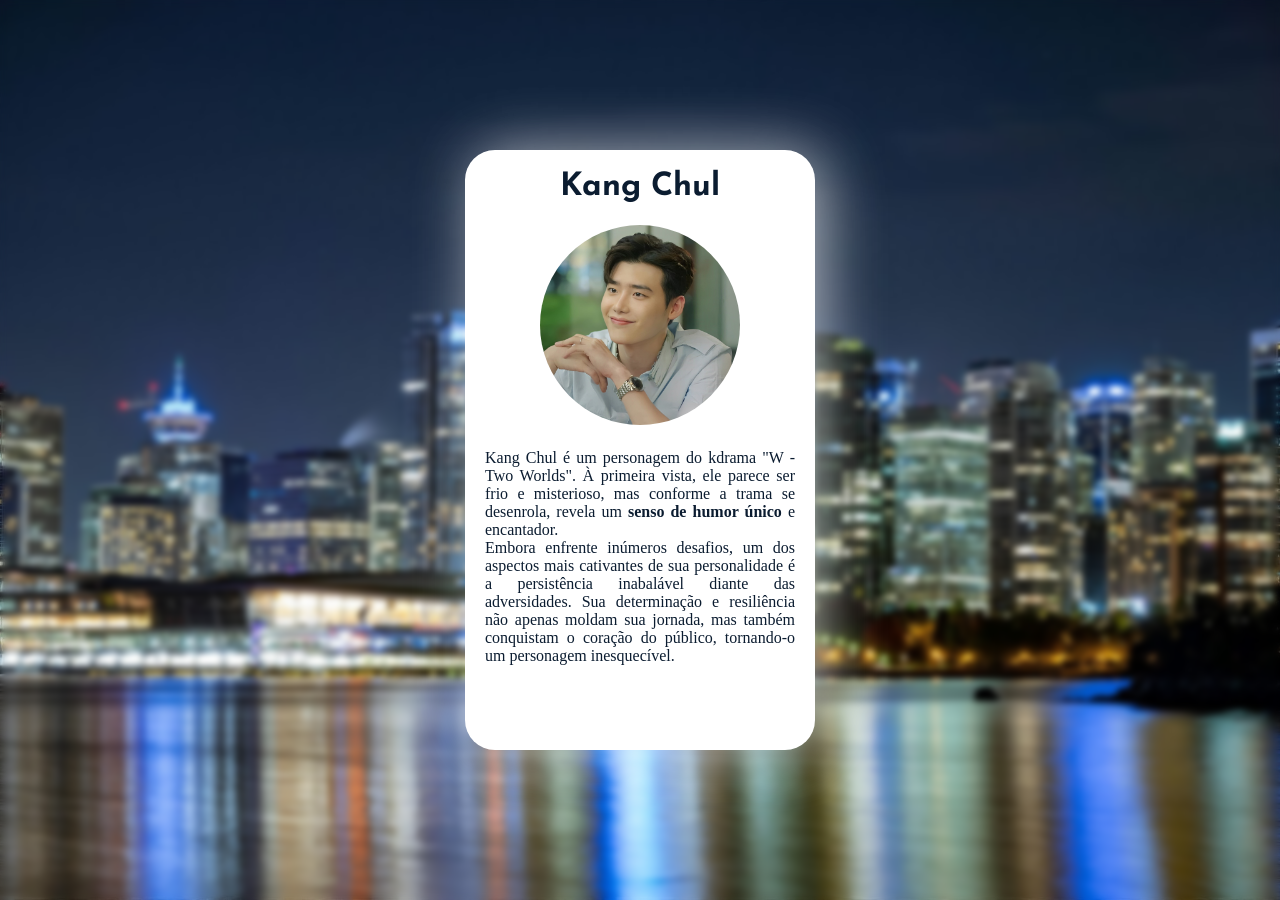
<file: cardprofile/index.html>
<!DOCTYPE html>
<html lang="pt-br">
  <head>
    <meta charset="UTF-8" />
    <meta name="viewport" content="width=device-width, initial-scale=1.0" />
    <title>W Two Words: Kang Chul</title>
    <link rel="stylesheet" href="cardkang.css" />
    <link rel="preconnect" href="https://fonts.googleapis.com" />
    <link rel="preconnect" href="https://fonts.gstatic.com" crossorigin />
    <link
      href="https://fonts.googleapis.com/css2?family=Josefin+Sans:wght@700&family=Kode+Mono:wght@400..700&family=Sigmar&display=swap"
      rel="stylesheet"
    />
  </head>
  <body>
    <div id="div-pai">
      <div id="div-filho">
        <h1 class="josefin-sans">Kang Chul</h1>
        <img
          src="kangchul.jpg"
          alt="Personagem Kang Chul do Dorama W Two Words"
          id="img-principal"
        />
        <p class="parag-kang">
          Kang Chul é um personagem do kdrama "W - Two Worlds". À
          primeira vista, ele parece ser frio e misterioso, mas conforme a trama
          se desenrola, revela um <strong>senso de humor único</strong> e
          encantador.
          <br>
          Embora enfrente inúmeros desafios, um dos aspectos mais
          cativantes de sua personalidade é a persistência inabalável diante das
          adversidades. Sua determinação e resiliência não apenas moldam sua
          jornada, mas também conquistam o coração do público, tornando-o um
          personagem inesquecível.
        </p>
      </div>
    </div>
  </body>
</html>
</file>
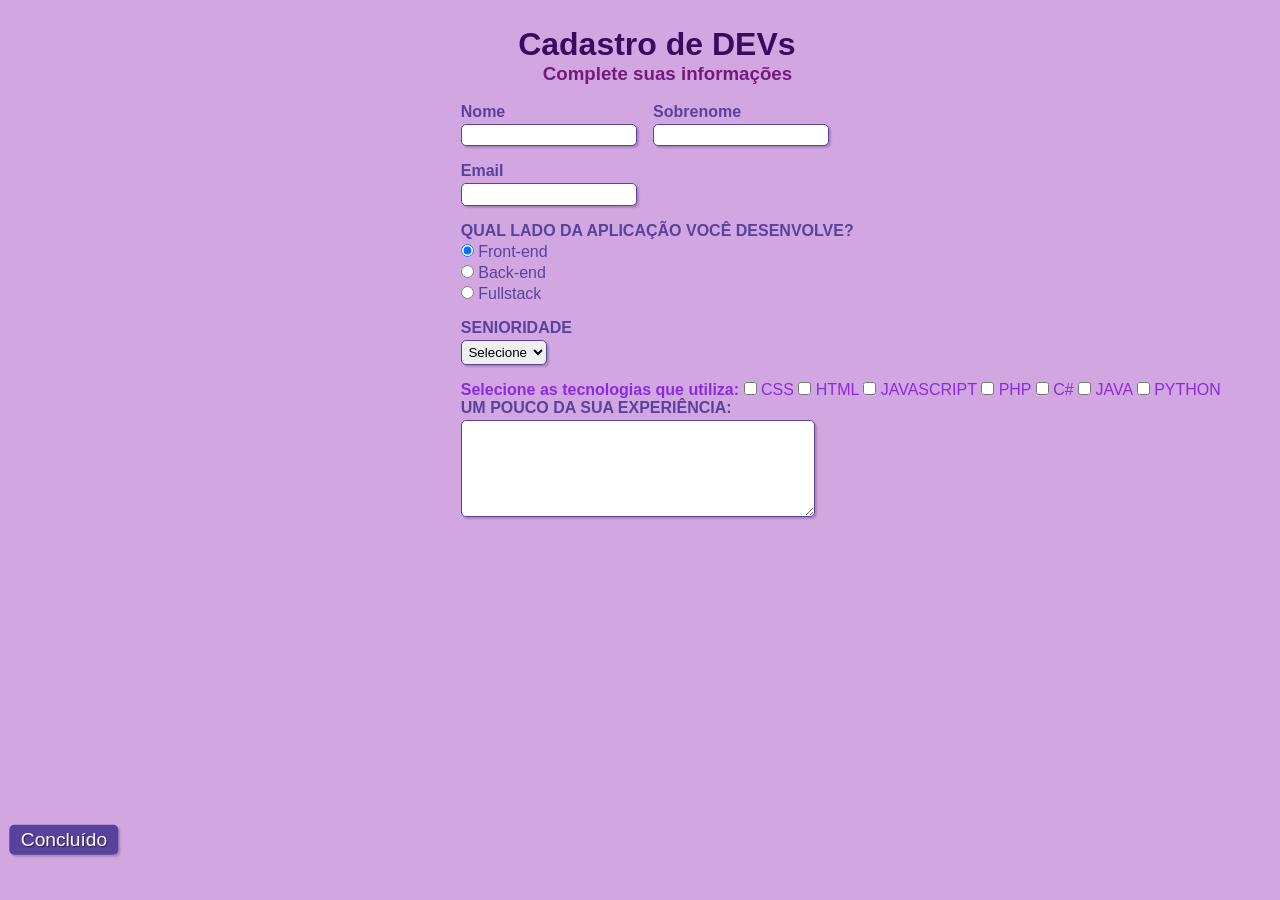
<file: formulariohtml/index.html>
<!DOCTYPE html>
<html lang="pt-BR">
<head>
    <meta charset="UTF-8">
    <meta name="viewport" content="width=device-width, initial-scale=1.0">
    <link rel="stylesheet" type="text/css" href="formulario.css" media="screen">
    <title>Cadastro</title>
</head>
<body>
    <div>
        <h1 id="titulo">Cadastro de DEVs</h1>
        <h3 id="subtitulo">Complete suas informações</h3>
        <br>
    </div>

    <form>
        <fieldset class="grupo">
            <div class="campo">
                <label for="nome"><strong>Nome</strong></label>
                <input type="text" name="nome" id="nome" required>
            </div>
            <div class="campo">
                <label for="sobrenome"><strong>Sobrenome</strong></label>
                <input type="text" name="sobrenome" id="sobrenome" required>
            </div>
        </fieldset>
        <div class="campo">
            <label for="email"><strong>Email</strong></label>
            <input type="email" name="email" id="email" required>
        </div>
        <div class="campo">
            <label><strong>QUAL LADO DA APLICAÇÃO VOCÊ DESENVOLVE?</strong></label>
            <label>
                <input type="radio" name="devweb" value="frontend" checked> Front-end
            </label>
            <label>
                <input type="radio" name="devweb" value="backend"> Back-end
            </label>
            <label>
                <input type="radio" name="devweb" value="fullstack"> Fullstack
            </label>
        </div>
        <div class="campo">
            <label for="senioridade"><strong>SENIORIDADE</strong></label>
            <select id="senioridade" name="senioridade">
                <option selected disabled value="">Selecione</option>
                <option>Junior</option>
                <option>Pleno</option>
                <option>Senior</option>
            </select>
        </div>
        <fieldset class="grupo">
            <div id="checkbox">
                <label><strong>Selecione as tecnologias que utiliza:</strong></label>
                <input type="checkbox" id="tecnologia1" name="tecnologia" value="CSS">
                <label for="tecnologia1">CSS</label>

                <input type="checkbox" id="tecnologia2" name="tecnologia" value="HTML">
                <label for="tecnologia2">HTML</label>

                <input type="checkbox" id="tecnologia3" name="tecnologia" value="JAVASCRIPT">
                <label for="tecnologia3">JAVASCRIPT</label>

                <input type="checkbox" id="tecnologia4" name="tecnologia" value="PHP">
                <label for="tecnologia4">PHP</label>

                <input type="checkbox" id="tecnologia5" name="tecnologia" value="C#">
                <label for="tecnologia5">C#</label>

                <input type="checkbox" id="tecnologia6" name="tecnologia" value="JAVA">
                <label for="tecnologia6">JAVA</label>

                <input type="checkbox" id="tecnologia7" name="tecnologia" value="PYTHON">
                <label for="tecnologia7">PYTHON</label>
            </div>
        </fieldset>
        <div class="campo">
            <label for="experiencia"><strong>UM POUCO DA SUA EXPERIÊNCIA:</strong></label>
            <textarea rows="6" style="width: 26em" id="experiencia" name="experiencia"></textarea>
        </div>
        <div>
            <button class="botao" type="submit">Concluído</button>
        </div>
    </form>
</body>
</html>
</file>
<file: cardprofile/cardkang.css>
body{
   padding: 0;
   margin: 0;
   background-color: #0b1c30;
   background: url('planodefundo.jpg') no-repeat center center fixed;
   background-size: cover;
   backdrop-filter: blur(3px);
   -webkit-backdrop-filter: blur(3px);
}
#div-pai{
    width: 100vw;
    height: 100vh;
    display: flex;
    justify-content: center;
    align-items: center;
}
#div-filho{
    width: 350px;
    height:600px;
    background-color: #ffff; /*rgb(16, 71, 71)*/
    border-radius: 30px;
    text-align: center;
    color: #0b1c30;
    filter:drop-shadow(10px 0 30px #ffffff9e);
    animation: 
       kangchul 1.5s infinite ease-in-out;
}
@keyframes kangchul {
    50% {
        transform: translateY(-3%)
    }
    
}
.josefin-sans{
    font-family: "Josefin Sans", serif;
    font-optical-sizing: auto;
    font-weight: 700px;
    font-style: normal;
}
#img-principal{
    width: 200px;
    height: 200px;
    border-radius: 50%;
}
#img-principal:hover{ 
    transform: scale(1.05);
    transform: .8s;
}
.parag-kang{
    text-align: justify;
    margin: 20px;
    font-family:'Segoe UI';
    line-height: 18px;
}
</file>
<file: formulariohtml/formulario.css>
* {
    margin: 0;
    padding: 0;
}

#titulo {
    font-family: sans-serif;
    color: #380B61;
    margin-left: 7%;
}

#subtitulo {
    font-family: sans-serif;
    color: #731b7b;
    margin-left: 10%;
}

fieldset {
    border: 0;
}

body {
    background-color: rgb(210, 167, 225);
    font-family: sans-serif;
    font-size: 1em;
    color: blueviolet;
    margin-left: 36%;
    margin-top: 2%;
    justify-content: center;
}

input, select, textarea, button {
    border-radius: 5px;
}

.campo {
    margin-bottom: 1em;
}

.campo label {
    margin-bottom: 0.2em;
    color: #59429d;
    display: block;
}

fieldset.grupo .campo {
    float: left;
    margin-right: 1em;
}

.campo input[type="text"], .campo input[type="email"], .campo select, .campo textarea {
    padding: 0.2em;
    border: 1px solid #59429d;
    box-shadow: 2px 2px 2px rgba(0, 0, 0, 0.2);
    display: block;
}

.campo select option {
    padding-right: 1em;
}

.campo input:focus, .campo select:focus, .campo textarea:focus {
    background-color: #E0E0F8;
}

.botao {
    font-size: 1.2em;
    background-color: #59429d;
    border: 0;
    color: #fff;
    padding: 0.2em 0.6em;
    box-shadow: 2px 2px 2px rgba(0, 0, 0, 0.2);
    text-shadow: 1px 1px 1px rgba(0, 0, 0, 0.5);
    position: absolute;
    top: 90%;
    left: 5%;
    transform: translate(-50%, 50%);
}

.botao:hover {
    background-color: #ccbbff;
    box-shadow: inset 2px 2px 2px rgba(0, 0, 0, 0.2);
}

.botao, select {
    cursor: pointer;
}

#checkbox {
    display: inline-block;
}
</file>
